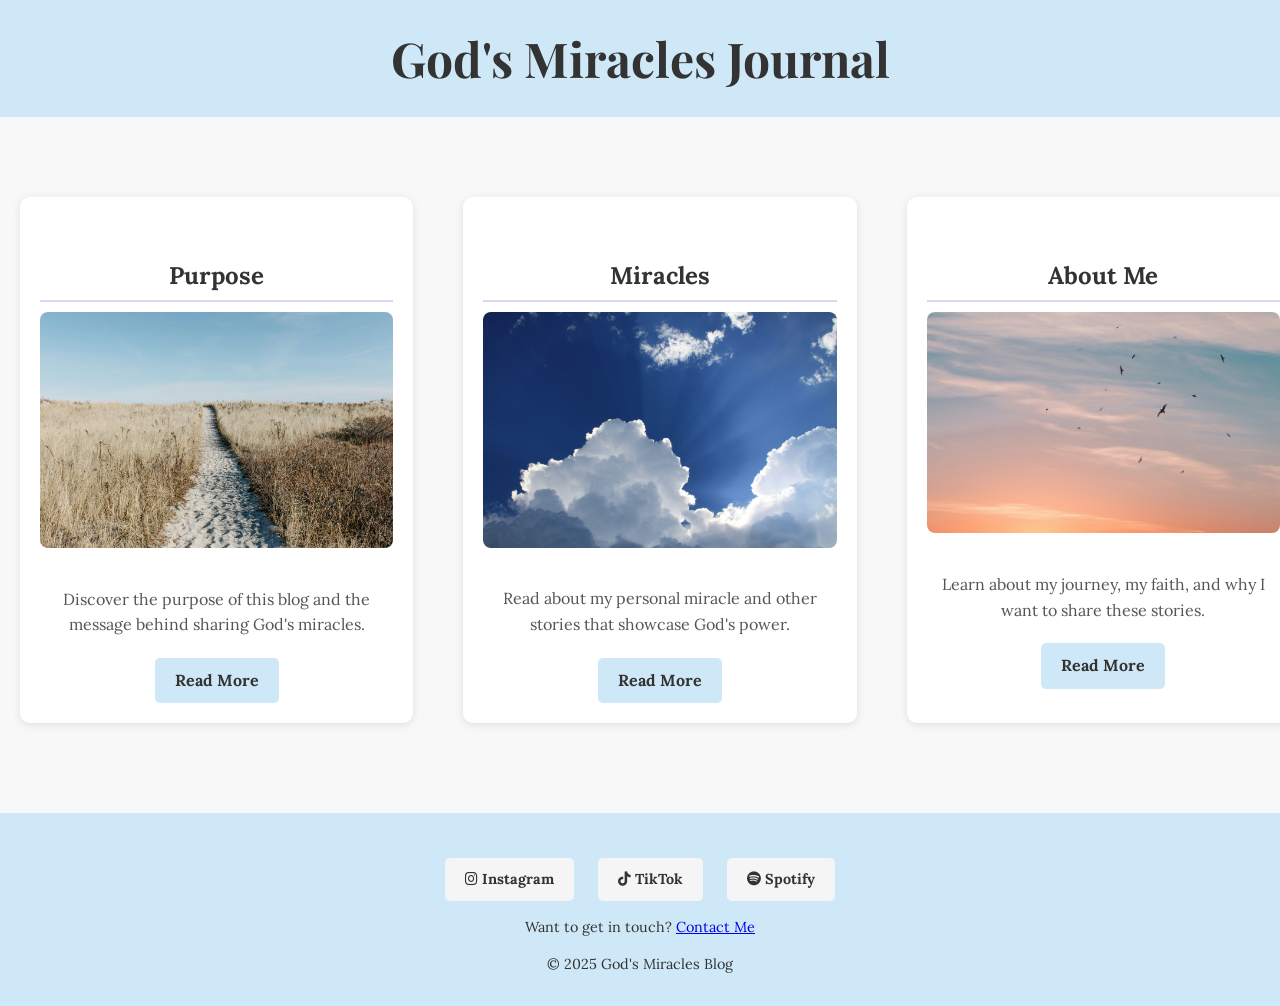
<file: index.html>
<!DOCTYPE html>
<html lang="en">
<head>
  <meta charset="UTF-8">
  <title>God's Miracles Blog</title>

  <!-- Google Fonts -->
  <link href="https://fonts.googleapis.com/css2?family=Playfair+Display:wght@700&family=Lora:wght@400;700&family=Dancing+Script:wght@500&family=Raleway:wght@400;700&display=swap" rel="stylesheet">

  <link rel="stylesheet" href="style.css">

  <link rel="stylesheet" href="https://cdnjs.cloudflare.com/ajax/libs/font-awesome/6.0.0/css/all.min.css">

</head>
<body>

  <header>
    <h1>God's Miracles Journal</h1>
      <!-- barra de navegación 
        <nav>
        <a href="purpose.html">Purpose</a>
        <a href="miracles.html">Miracles</a>
        <a href="about.html">About Me</a>
      </nav>-->
  </header>

<main>
  <section class="box-container">
    <div class="box">
      <h2>Purpose</h2>
      <img src="img/Foto (1).jpg">
      <p>Discover the purpose of this blog and the message behind sharing God's miracles.</p>
      <a class="button-link" href="purpose.html">Read More</a>
    </div>
    <div class="box">
      <h2>Miracles</h2>
      <img src="img/Foto (8).jpg">
      <p>Read about my personal miracle and other stories that showcase God's power.</p>
      <a class="button-link" href="miracles.html">Read More</a>
    </div>
    <div class="box">
      <h2>About Me</h2>
      <img src="img/Foto (4).jpg">
      <p>Learn about my journey, my faith, and why I want to share these stories.</p>
      <a class="button-link" href="about.html">Read More</a>
    </div>
  </section>
</main>




  <footer>
    

    <div class="social-links">
      <a href="https://instagram.com/tuusuario" target="_blank"><i class="fab fa-instagram"></i> Instagram</a>
      <a href="https://tiktok.com/@tuusuario" target="_blank"><i class="fab fa-tiktok"></i> TikTok</a>
      <a href="https://open.spotify.com/tuusuario" target="_blank"><i class="fab fa-spotify"></i> Spotify</a>
    </div>

    <section class="contact-link">
      <p>Want to get in touch? <a href="contact.html">Contact Me</a></p>
    </section>

    <p>© 2025 God's Miracles Blog</p>
  </footer>
  
</body>
</html>
</file>
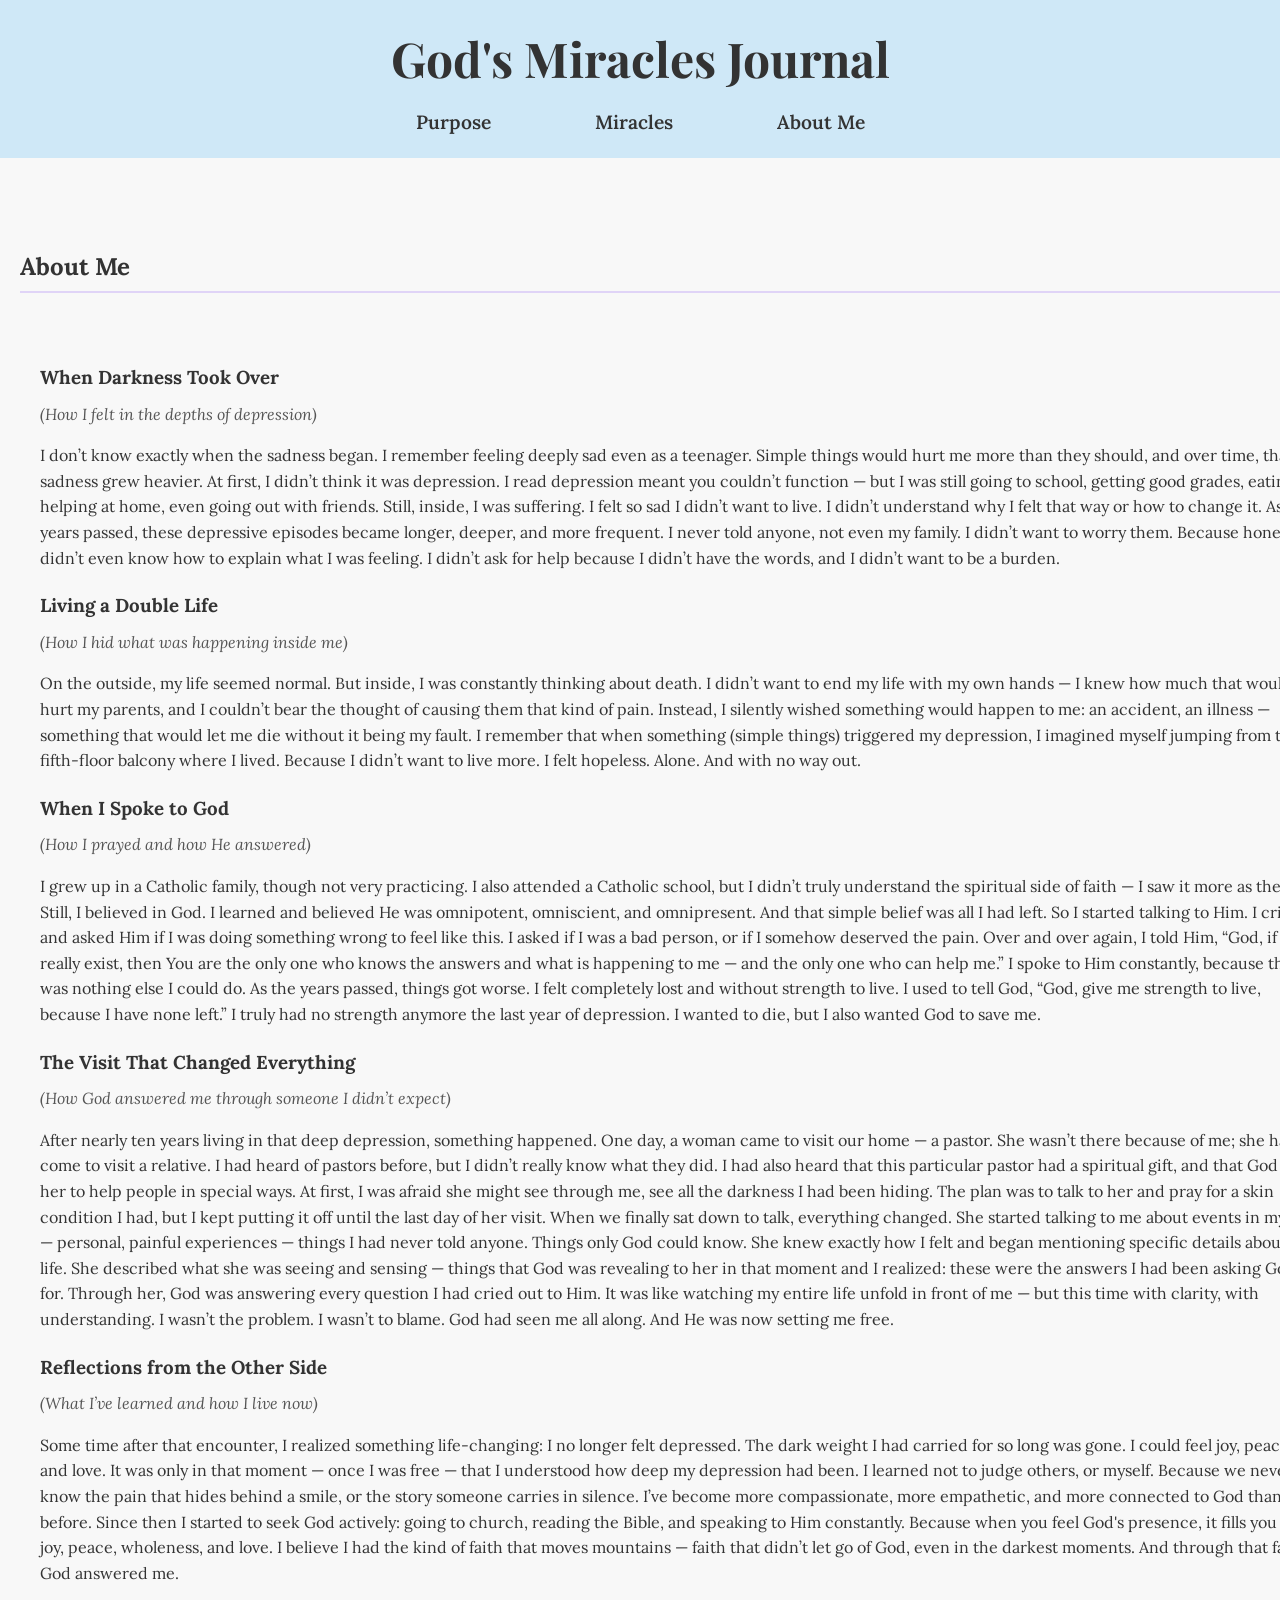
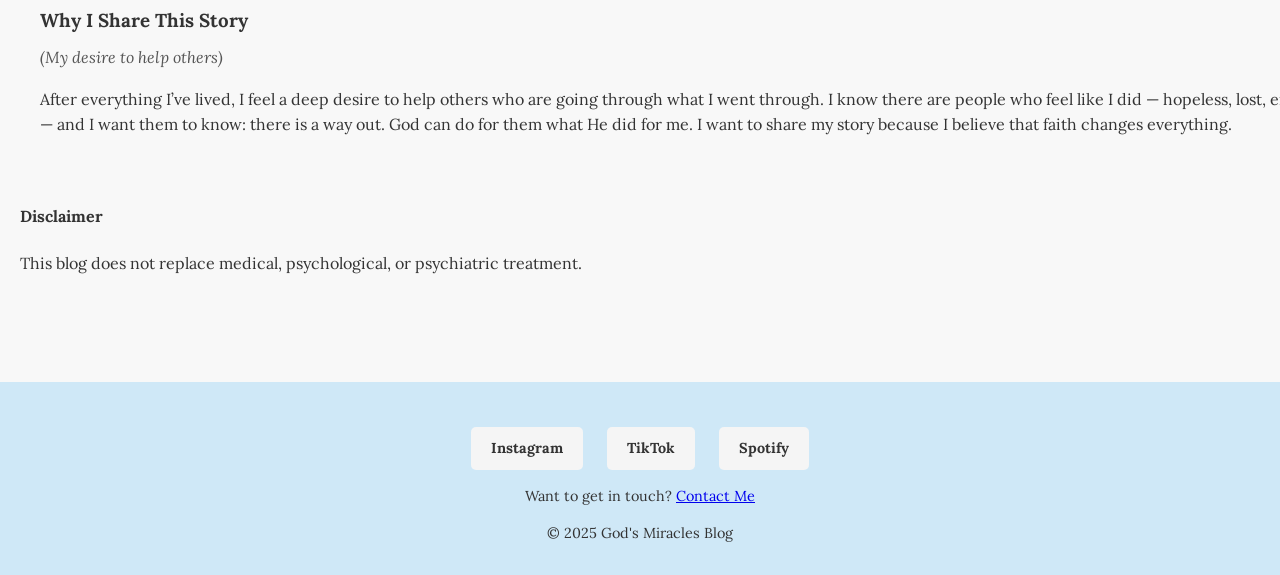
<file: about.html>
<!DOCTYPE html>
<html lang="en">
<head>
  <meta charset="UTF-8">
  <title>God's Miracles Blog</title>

  <!-- Google Fonts -->
  <link href="https://fonts.googleapis.com/css2?family=Playfair+Display:wght@700&family=Lora:wght@400;700&family=Dancing+Script:wght@500&family=Raleway:wght@400;700&display=swap" rel="stylesheet">

  <link rel="stylesheet" href="style.css">
</head>
<body>

  <header>
    <h1><a href="index.html">God's Miracles Journal</a></h1>
      <nav>
        <a href="purpose.html">Purpose</a>
        <a href="miracles.html">Miracles</a>
        <a href="about.html">About Me</a>
      </nav>
  </header>

 <main>
    <section>
      <h2>About Me</h2>
                <main>
            <section id="about-me">
              
              <div class="story-section">
                <h3>When Darkness Took Over</h3>
                <p class="description">(How I felt in the depths of depression)</p>
                <p>
                  I don’t know exactly when the sadness began. I remember feeling deeply sad even as a teenager. Simple things would hurt me more than they should, and over time, that sadness grew heavier.
                  At first, I didn’t think it was depression. I read depression meant you couldn’t function — but I was still going to school, getting good grades, eating, helping at home, even going out with friends.
                  Still, inside, I was suffering. I felt so sad I didn’t want to live. I didn’t understand why I felt that way or how to change it.
                  As years passed, these depressive episodes became longer, deeper, and more frequent. I never told anyone, not even my family. I didn’t want to worry them. Because honestly, I didn’t even know how to explain what I was feeling. I didn’t ask for help because I didn’t have the words, and I didn’t want to be a burden.
                </p>
              </div>

              <div class="story-section">
                <h3>Living a Double Life</h3>
                <p class="description">(How I hid what was happening inside me)</p>
                <p>
                  On the outside, my life seemed normal. But inside, I was constantly thinking about death. I didn’t want to end my life with my own hands — I knew how much that would hurt my parents, and I couldn’t bear the thought of causing them that kind of pain.
                  Instead, I silently wished something would happen to me: an accident, an illness — something that would let me die without it being my fault.
                  I remember that when something (simple things) triggered my depression, I imagined myself jumping from the fifth-floor balcony where I lived. Because I didn’t want to live more. I felt hopeless. Alone. And with no way out.
                </p>
              </div>

              <div class="story-section">
                <h3>When I Spoke to God</h3>
                <p class="description">(How I prayed and how He answered)</p>
                <p>
                  I grew up in a Catholic family, though not very practicing. I also attended a Catholic school, but I didn’t truly understand the spiritual side of faith — I saw it more as theory. Still, I believed in God. I learned and believed He was omnipotent, omniscient, and omnipresent. And that simple belief was all I had left. So I started talking to Him.
                  I cried and asked Him if I was doing something wrong to feel like this. I asked if I was a bad person, or if I somehow deserved the pain. Over and over again, I told Him, “God, if You really exist, then You are the only one who knows the answers and what is happening to me — and the only one who can help me.” I spoke to Him constantly, because there was nothing else I could do.
                  As the years passed, things got worse. I felt completely lost and without strength to live. I used to tell God, “God, give me strength to live, because I have none left.” I truly had no strength anymore the last year of depression. I wanted to die, but I also wanted God to save me.
                </p>
              </div>

              <div class="story-section">
                <h3>The Visit That Changed Everything</h3>
                <p class="description">(How God answered me through someone I didn’t expect)</p>
                <p>
                  After nearly ten years living in that deep depression, something happened. One day, a woman came to visit our home — a pastor. She wasn’t there because of me; she had come to visit a relative. I had heard of pastors before, but I didn’t really know what they did. I had also heard that this particular pastor had a spiritual gift, and that God used her to help people in special ways.
                  At first, I was afraid she might see through me, see all the darkness I had been hiding. The plan was to talk to her and pray for a skin condition I had, but I kept putting it off until the last day of her visit. When we finally sat down to talk, everything changed.
                  She started talking to me about events in my life — personal, painful experiences — things I had never told anyone. Things only God could know. She knew exactly how I felt and began mentioning specific details about my life. She described what she was seeing and sensing — things that God was revealing to her in that moment and I realized: these were the answers I had been asking God for.
                  Through her, God was answering every question I had cried out to Him. It was like watching my entire life unfold in front of me — but this time with clarity, with understanding. I wasn’t the problem. I wasn’t to blame. God had seen me all along. And He was now setting me free.
                </p>
              </div>

              <div class="story-section">
                <h3>Reflections from the Other Side</h3>
                <p class="description">(What I’ve learned and how I live now)</p>
                <p>
                  Some time after that encounter, I realized something life-changing: I no longer felt depressed.
                  The dark weight I had carried for so long was gone. I could feel joy, peace, and love.
                  It was only in that moment — once I was free — that I understood how deep my depression had been.
                  I learned not to judge others, or myself. Because we never know the pain that hides behind a smile, or the story someone carries in silence.
                  I’ve become more compassionate, more empathetic, and more connected to God than ever before.
                  Since then I started to seek God actively: going to church, reading the Bible, and speaking to Him constantly. Because when you feel God's presence, it fills you with joy, peace, wholeness, and love.
                  I believe I had the kind of faith that moves mountains — faith that didn’t let go of God, even in the darkest moments. And through that faith, God answered me.
                </p>
              </div>

              <div class="story-section">
                <h3>Why I Share This Story</h3>
                <p class="description">(My desire to help others)</p>
                <p>
                  After everything I’ve lived, I feel a deep desire to help others who are going through what I went through.
                  I know there are people who feel like I did — hopeless, lost, empty — and I want them to know: there is a way out. God can do for them what He did for me.
                  I want to share my story because I believe that faith changes everything.
                </p>
              </div>

            </section>
          </main>


      <h4>Disclaimer</h4>
      <p>
        This blog does not replace medical, psychological, or psychiatric treatment.
      </p>
    </section>
  </main>

  <footer>

     <div class="social-links">
      <a href="https://instagram.com/tuusuario" target="_blank"><i class="fab fa-instagram"></i> Instagram</a>
      <a href="https://tiktok.com/@tuusuario" target="_blank"><i class="fab fa-tiktok"></i> TikTok</a>
      <a href="https://open.spotify.com/tuusuario" target="_blank"><i class="fab fa-spotify"></i> Spotify</a>
    </div>

    <section class="contact-link">
      <p>Want to get in touch? <a href="contact.html">Contact Me</a></p>
    </section>

    <p>© 2025 God's Miracles Blog</p>
  </footer>
  
</body>
</html>
</file>
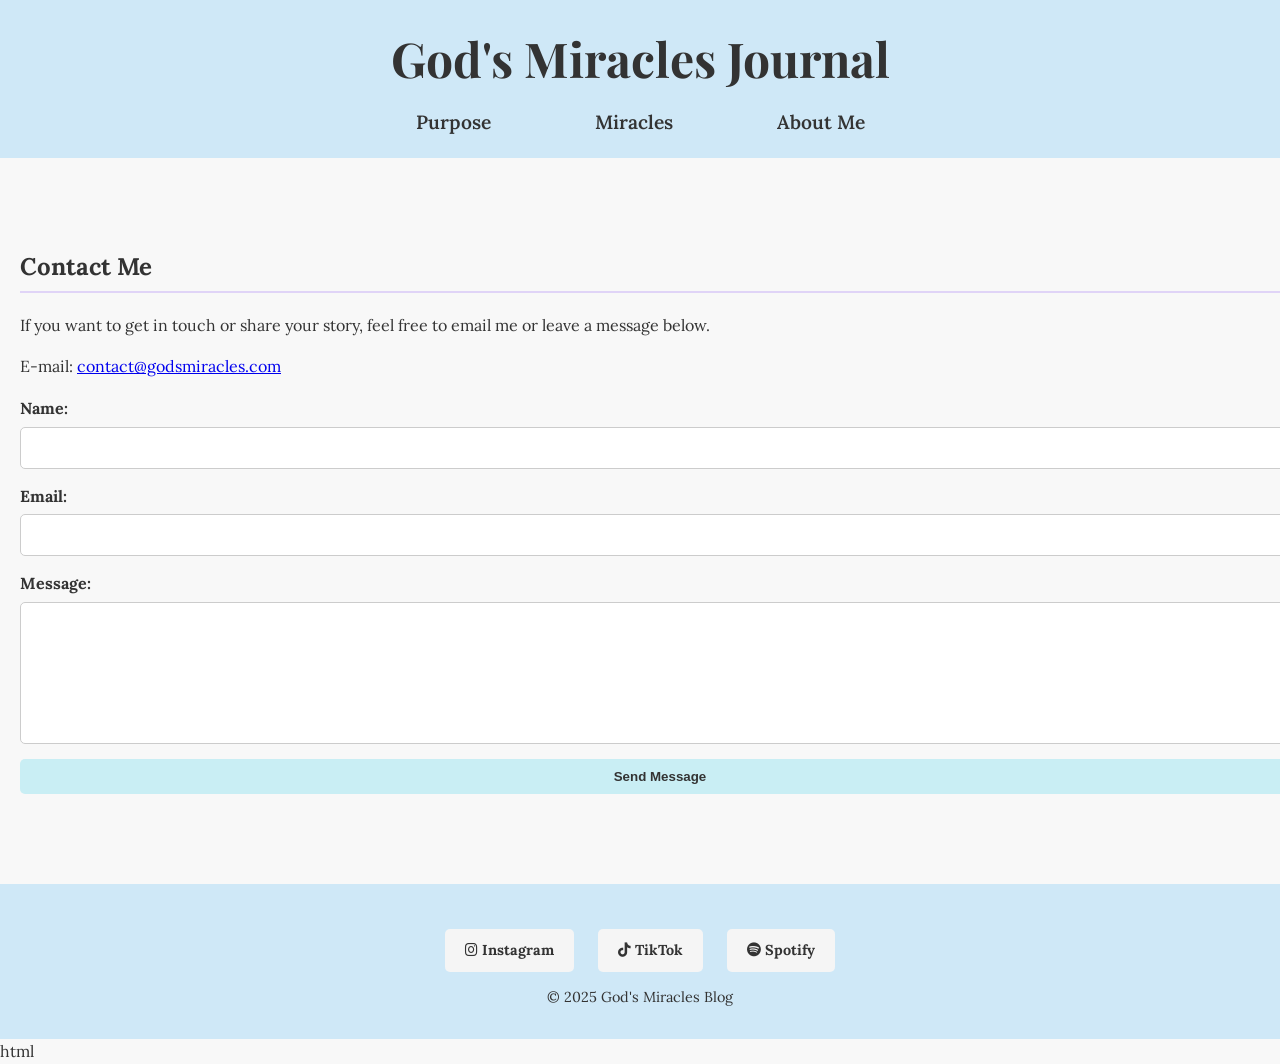
<file: contact.html>
<!DOCTYPE html>
<html lang="en">
<head>
  <meta charset="UTF-8">
  <title>God's Miracles Blog</title>

  <!-- Google Fonts -->
  <link href="https://fonts.googleapis.com/css2?family=Playfair+Display:wght@700&family=Lora:wght@400;700&family=Dancing+Script:wght@500&family=Raleway:wght@400;700&display=swap" rel="stylesheet">

  <link rel="stylesheet" href="style.css">

  <link rel="stylesheet" href="https://cdnjs.cloudflare.com/ajax/libs/font-awesome/6.0.0/css/all.min.css">

</head>
<body>

  <header>
    <h1><a href="index.html">God's Miracles Journal</a></h1>
      <nav>
        <a href="purpose.html">Purpose</a>
        <a href="miracles.html">Miracles</a>
        <a href="about.html">About Me</a>
      </nav>
  </header>

<main>
  <section id="contact">
    <h2>Contact Me</h2>
    <p>If you want to get in touch or share your story, feel free to email me or leave a message below.</p>
    <p>E-mail: <a href="mailto:contacts@example.com">contact@godsmiracles.com</a></p>
    
      <form action="..." method="POST">
        <label for="name">Name:</label>
        <input type="text" id="name" name="name" required>

        <label for="email">Email:</label>
        <input type="email" id="email" name="_replyto" required>

        <label for="message">Message:</label>
        <textarea id="message" name="message" rows="6" required></textarea>

        <button type="submit">Send Message</button>
      </form>

  </section>
</main>

 <footer>
    

    <div class="social-links">
      <a href="https://instagram.com/tuusuario" target="_blank"><i class="fab fa-instagram"></i> Instagram</a>
      <a href="https://tiktok.com/@tuusuario" target="_blank"><i class="fab fa-tiktok"></i> TikTok</a>
      <a href="https://open.spotify.com/tuusuario" target="_blank"><i class="fab fa-spotify"></i> Spotify</a>
    </div>

    <p>© 2025 God's Miracles Blog</p>
  </footer>
  
  </body>

  </html>html
</file>
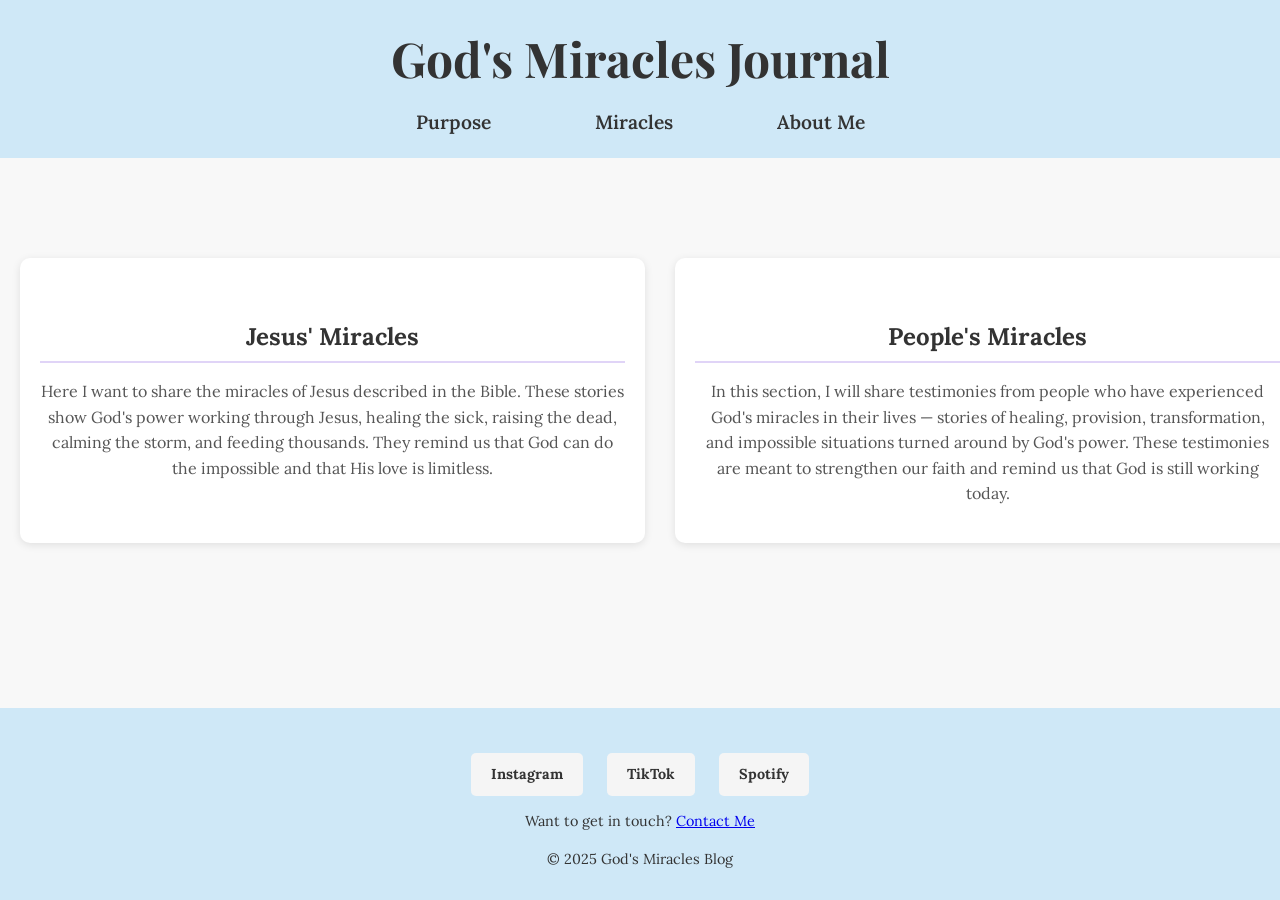
<file: miracles.html>
<!DOCTYPE html>
<html lang="en">
<head>
  <meta charset="UTF-8">
  <title>God's Miracles Blog</title>

  <!-- Google Fonts -->
  <link href="https://fonts.googleapis.com/css2?family=Playfair+Display:wght@700&family=Lora:wght@400;700&family=Dancing+Script:wght@500&family=Raleway:wght@400;700&display=swap" rel="stylesheet">

  <link rel="stylesheet" href="style.css">
</head>
<body>

  <header>
    <h1><a href="index.html">God's Miracles Journal</a></h1>
      <nav>
        <a href="purpose.html">Purpose</a>
        <a href="miracles.html">Miracles</a>
        <a href="about.html">About Me</a>
      </nav>
  </header>

  <main>
  <section class="miracles-container">

    <div class="miracle-box">
      <h2>Jesus' Miracles</h2>
      <p>
        Here I want to share the miracles of Jesus described in the Bible. These stories show God's power working through Jesus, healing the sick, raising the dead, calming the storm, and feeding thousands. They remind us that God can do the impossible and that His love is limitless.
      </p>
    </div>

    <div class="miracle-box">
      <h2>People's Miracles</h2>
      <p>
        In this section, I will share testimonies from people who have experienced God's miracles in their lives — stories of healing, provision, transformation, and impossible situations turned around by God's power. These testimonies are meant to strengthen our faith and remind us that God is still working today.
      </p>
    </div>

  </section>
</main>


  <footer>
   
     <div class="social-links">
      <a href="https://instagram.com/tuusuario" target="_blank"><i class="fab fa-instagram"></i> Instagram</a>
      <a href="https://tiktok.com/@tuusuario" target="_blank"><i class="fab fa-tiktok"></i> TikTok</a>
      <a href="https://open.spotify.com/tuusuario" target="_blank"><i class="fab fa-spotify"></i> Spotify</a>
    </div>

    <section class="contact-link">
      <p>Want to get in touch? <a href="contact.html">Contact Me</a></p>
    </section>

     <p>© 2025 God's Miracles Blog</p>

  </footer>
  
</body>
</html>
</file>
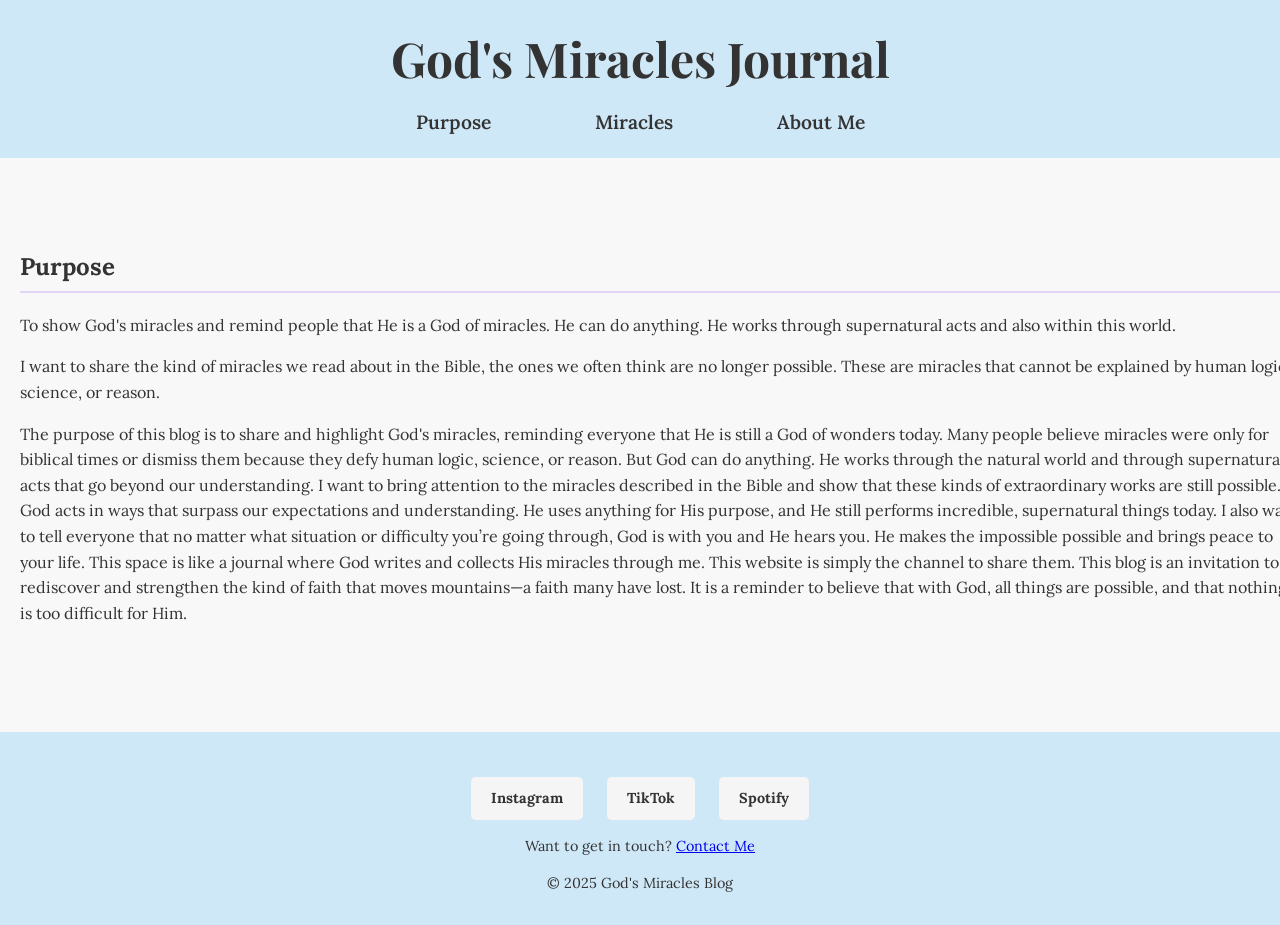
<file: purpose.html>
<!DOCTYPE html>
<html lang="en">
<head>
  <meta charset="UTF-8">
  <title>God's Miracles Blog</title>

  <!-- Google Fonts -->
  <link href="https://fonts.googleapis.com/css2?family=Playfair+Display:wght@700&family=Lora:wght@400;700&family=Dancing+Script:wght@500&family=Raleway:wght@400;700&display=swap" rel="stylesheet">

  <link rel="stylesheet" href="style.css">
</head>
<body>

  <header>
    <h1><a href="index.html">God's Miracles Journal</a></h1>
      <nav>
        <a href="purpose.html">Purpose</a>
        <a href="miracles.html">Miracles</a>
        <a href="about.html">About Me</a>
      </nav>
  </header>

   <main>
    <section>
      <h2>Purpose</h2>
      <p>
        To show God's miracles and remind people that He is a God of miracles. He can do anything. He works through supernatural acts and also within this world.
      </p>
      <p>
        I want to share the kind of miracles we read about in the Bible, the ones we often think are no longer possible. These are miracles that cannot be explained by human logic, science, or reason.
      </p>

      <p>
        The purpose of this blog is to share and highlight God's miracles, reminding everyone that He is still a God of wonders today. Many people believe miracles were only for biblical times or dismiss them because they defy human logic, science, or reason. But God can do anything. He works through the natural world and through supernatural acts that go beyond our understanding.
I want to bring attention to the miracles described in the Bible and show that these kinds of extraordinary works are still possible. God acts in ways that surpass our expectations and understanding. He uses anything for His purpose, and He still performs incredible, supernatural things today.
I also want to tell everyone that no matter what situation or difficulty you’re going through, God is with you and He hears you. He makes the impossible possible and brings peace to your life. This space is like a journal where God writes and collects His miracles through me. This website is simply the channel to share them.
This blog is an invitation to rediscover and strengthen the kind of faith that moves mountains—a faith many have lost. It is a reminder to believe that with God, all things are possible, and that nothing is too difficult for Him.

      </p> 
    </section>
  </main>

  <footer>

     <div class="social-links">
      <a href="https://instagram.com/tuusuario" target="_blank"><i class="fab fa-instagram"></i> Instagram</a>
      <a href="https://tiktok.com/@tuusuario" target="_blank"><i class="fab fa-tiktok"></i> TikTok</a>
      <a href="https://open.spotify.com/tuusuario" target="_blank"><i class="fab fa-spotify"></i> Spotify</a>
    </div>

    <section class="contact-link">
      <p>Want to get in touch? <a href="contact.html">Contact Me</a></p>
    </section>

    <p>© 2025 God's Miracles Blog</p>

  </footer>
  
</body>
</html>
</file>
<file: style.css>
/* Global Styles */
html, body {
  height: 100%;
  margin: 0;
  padding: 0;
}


body {
  font-family: "Lora", serif;
  line-height: 1.6;
  margin: 0;
  background-color: #f8f8f8;
  color: #333;
  height: 100%;
  display: flex;
  flex-direction: column;
  
}

/* Header */
header {
  background-color: #cfe8f7; /*#b2dff7 */
  color: #333;
  padding: 20px;
  text-align: center;
}

header h1 {
  font-family: "Playfair Display", serif;
  margin: 0;
  font-size: 3em;
}

header nav {
  margin-top: 10px;
}

header nav a {
  color: #333;
  text-decoration: none;
  margin: 0 50px;
  font-family: "Lora", serif;
  font-weight: 600;
  font-size: 1.2em;
  
}

header nav a:hover {
  text-decoration: underline;
}

/* Main content */
main {
  flex: 1;
  max-width: 1400px;
  width: 100%;
  /*    caja ----> background-color: white;
  border-radius: 10px; 
  box-shadow: 0 2px 8px rgba(0,0,0,0.1);*/
  margin: 30px auto;
  padding: 20px;
  
 
}

h2 {
  font-family: "Lora", serif;
  color: #333;
  border-bottom: 2px solid #e0d4f7;
  padding-bottom: 5px;
  margin-top: 40px;
}

h3 {
  font-family: "Lora", serif;
  color: #333;
  margin-top: 20px;
}

/* Footer */
footer {
  background-color: #cfe8f7;
  color: #333;
  text-align: center;
  padding: 15px;
  margin-top: 40px;
  font-size: 0.9em;
}

/* Inspirational Quote style (if you want to add one later) */
.inspirational-quote {
  font-family: "Dancing Script", cursive;
  font-size: 1.5em;
  text-align: center;
  margin: 30px 0;
  color: #c9eef4;
}

/* Box Container - Flex layout */
.box-container {
  display: grid;
  grid-template-columns: repeat(auto-fit, minmax(250px, 1fr));
  gap: 50px;
  margin-top: 30px;
}


/* Individual Box Styles */
.box {
  background-color: white;
  min-width: 250px;
  padding: 20px;
  border-radius: 10px;
  box-shadow: 0 2px 8px rgba(0,0,0,0.1);
  text-align: center;
  transition: transform 0.2s;
  
}

.box img {
  width: 100%;
  height: auto;
  border-radius: 8px;
  margin-bottom: 15px;
}


.box:hover {
  transform: translateY(-5px);
}

/* Box Titles */
.box h2 {
  color: #333;
  margin-bottom: 10px;
}

/* Box Paragraphs */
.box p {
  color: #555;
  font-size: 1em;
  margin-bottom: 20px;
}

/* Button-style Links */
.button-link {
  display: inline-block;
  padding: 10px 20px;
  background-color: #cfe8f7;
  color: #333;
  text-decoration: none;
  border-radius: 5px;
  font-weight: bold;
  transition: background-color 0.2s;
}

.button-link:hover {
  background-color: #cfe8f7;
}

header h1 a {
  color: inherit;
  text-decoration: none;
}

.description {
  font-style: italic;
  color: #555;
  margin-top: -10px;
  margin-bottom: 15px;
}
.miracles-container {
  display: grid;
  grid-template-columns: repeat(auto-fit, minmax(280px, 1fr));
  gap: 30px;
  margin-top: 30px;
  padding: 20px 0;
}

.miracle-box {
  background-color: white;
  padding: 20px;
  border-radius: 10px;
  box-shadow: 0 2px 8px rgba(0,0,0,0.1);
  text-align: center;
  transition: transform 0.2s;
}

.miracle-box:hover {
  transform: translateY(-5px);
}

.miracle-box h2 {
  color: #333;
  margin-bottom: 15px;
}

.miracle-box p {
  color: #555;
  font-size: 1em;
  line-height: 1.6;
}
.social-links {
  text-align: center;
  margin-top: 30px;
}

.social-links a {
  display: inline-block;
  margin: 0 10px;
  padding: 10px 20px;
  background-color: #ffffff;
  color: #333;
  text-decoration: none;
  border-radius: 5px;
  font-weight: bold;
  transition: background-color 0.2s;
}

.social-links a:hover {
  background-color: #b2dff7;
}
.social-links {
  text-align: center;
  margin-top: 30px;
}

.social-links a {
  display: inline-block;
  margin: 0 10px;
  padding: 10px 20px;
  background-color: #f5f5f5;
  color: #333;
  text-decoration: none;
  border-radius: 5px;
  font-weight: bold;
  transition: background-color 0.2s;
}

.social-links a:hover {
  background-color: #b2dff7;
}

form {
  display: flex;
  flex-direction: column;
}

form label {
  margin-bottom: 5px;
  font-weight: bold;
}

form input,
form textarea {
  margin-bottom: 15px;
  padding: 10px;
  border: 1px solid #ccc;
  border-radius: 5px;
  font-family: inherit;
  font-size: 1em;
}

form button {
  padding: 10px;
  background-color: #c9eef4;
  color: #333;
  border: none;
  border-radius: 5px;
  font-weight: bold;
  cursor: pointer;
  transition: background-color 0.2s;
}

form button:hover {
  background-color: #b2dff7;
}
</file>
